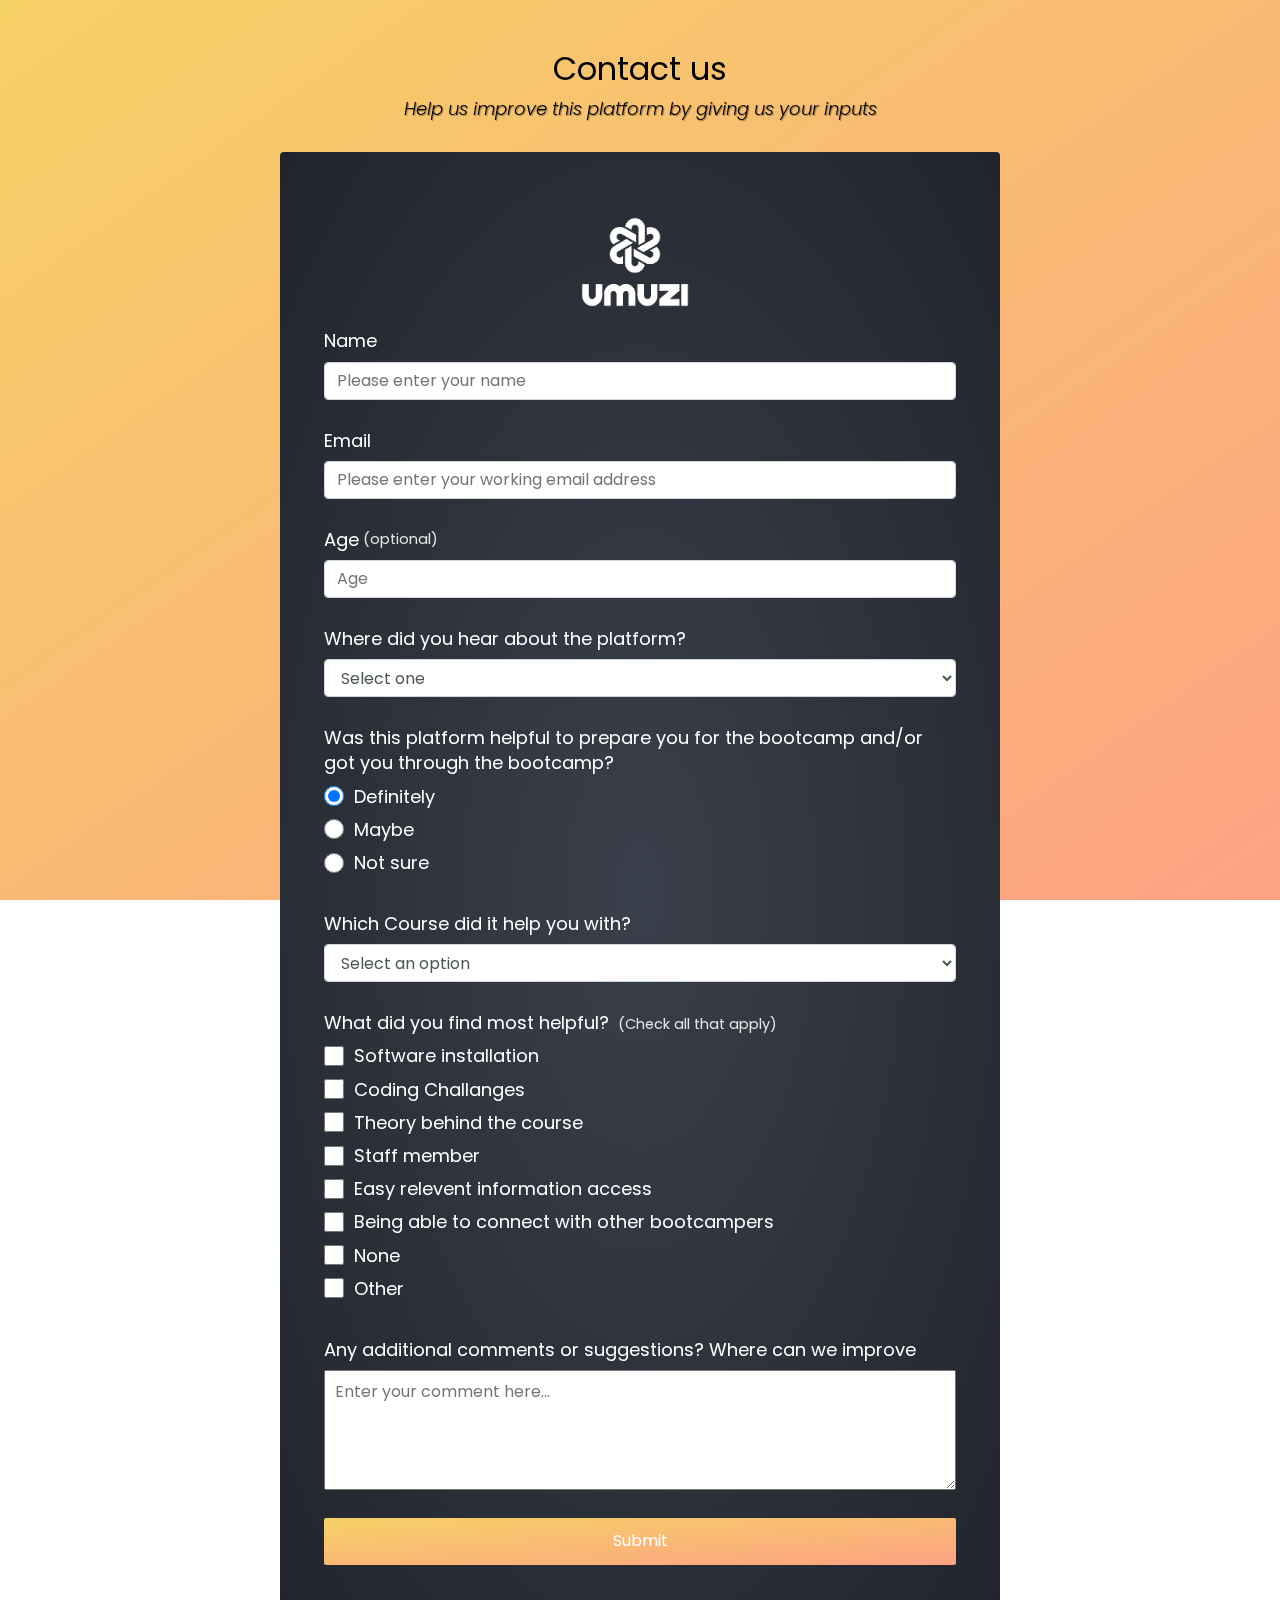
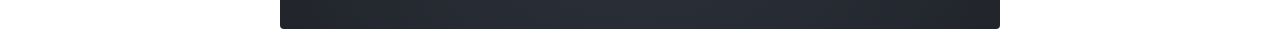
<file: form.html>
<html>


<link rel="stylesheet" href="./css/form-styles.css">

<body>
    <title>Contact us</title>
    <div class="container">
        <header class="header">
            <h1 id="title" class="text-center">Contact us</h1>
            <p id="description" class="description text-center">
                Help us improve this platform by giving us your inputs
            </p>
        </header>
        <form id="survey-form">
            <div class="form-group">
                <div class="umuzi"><img src="./img/logos/Umuzi-Logo-white.png" alt="Umuzi logo"></div>
                <label id="name-label" for="name">Name</label>
                <input type="text" name="name" id="name" class="form-control" placeholder="Please enter your name" required />
            </div>
            <div class="form-group">
                <label id="email-label" for="email">Email</label>
                <input type="email" name="email" id="email" class="form-control" placeholder="Please enter your working email address" required />
            </div>
            <div class="form-group">
                <label id="number-label" for="number">Age<span class="clue">(optional)</span></label
        >
        <input
          type="number"
          name="age"
          id="number"
          min="10"
          max="99"
          class="form-control"
          placeholder="Age"
        />
      </div>
      <div class="form-group">
        <p>Where did you hear about the platform?</p>
        <select id="dropdown" name="role" class="form-control" required>
          <option disabled selected value>Select one</option>
          <option value="student">Umuzi's Official site</option>
          <option value="job">Referral</option>
          <option value="learner">Social Media</option>
          <option value="preferNo">Prefer not to say</option>
          <option value="other">Other</option>
        </select>
      </div>
  
      <div class="form-group">
        <p>Was this platform helpful to prepare you for the bootcamp and/or got you through the bootcamp?</p>
        <label>
          <input
            name="user-recommend"
            value="definitely"
            type="radio"
            class="input-radio"
            checked
          />Definitely</label
        >
        <label>
          <input
            name="user-recommend"
            value="maybe"
            type="radio"
            class="input-radio"
          />Maybe</label
        >
  
        <label
          ><input
            name="user-recommend"
            value="not-sure"
            type="radio"
            class="input-radio"
          />Not sure</label
        >
      </div>
  
      <div class="form-group">
        <p>
          Which Course did it help you with?
        </p>
        <select id="most-like" name="mostLike" class="form-control" required>
          <option disabled selected value>Select an option</option>
          <option value="challenges">Web development</option>
          <option value="projects">Data Science/Engineering</option>
          <option value="community">UX Strategy</option>
          <option value="openSource">UI Design</option>
        </select>
      </div>
  
      <div class="form-group">
        <p>
          What did you find most helpful?
          <span class="clue">(Check all that apply)</span>
        </p>
  
        <label
          ><input
            name="prefer"
            value="front-end-projects"
            type="checkbox"
            class="input-checkbox"
          />Software installation</label
        >
        <label>
          <input
            name="prefer"
            value="back-end-projects"
            type="checkbox"
            class="input-checkbox"
          />Coding Challanges</label
        >
        <label
          ><input
            name="prefer"
            value="data-visualization"
            type="checkbox"
            class="input-checkbox"
          />Theory behind the course</label
        >
        <label
          ><input
            name="prefer"
            value="challenges"
            type="checkbox"
            class="input-checkbox"
          /> Staff member</label
        >
        <label
          ><input
            name="prefer"
            value="open-source-community"
            type="checkbox"
            class="input-checkbox"
          />Easy relevent information access</label
        >
        <label
          ><input
            name="prefer"
            value="gitter-help-rooms"
            type="checkbox"
            class="input-checkbox"
          />Being able to connect with other bootcampers</label
        >
        <label
          ><input
            name="prefer"
            value="videos"
            type="checkbox"
            class="input-checkbox"
          />None</label
        >
        <label
          ><input
            name="prefer"
            value="additional-courses"
            type="checkbox"
            class="input-checkbox"
          />Other</label
        >
      </div>
  
      <div class="form-group">
        <p>Any  additional comments or suggestions? Where can we improve</p>
        <textarea
          id="comments"
          class="input-textarea"
          name="comment"
          placeholder="Enter your comment here..."
        ></textarea>
      </div>
  
      <div class="form-group">
        <button type="submit" id="submit" class="submit-button">
          Submit
        </button>
      </div>
    </form>
  </div>
  

  </body>
  </html>
</file>
<file: css/form-styles.css>
@import url('https://fonts.googleapis.com/css?family=Poppins:200i,400&display=swap');
:root {
    --color-white: white;
    --color-darkblue: #b17530;
    --color-darkblue-alpha: rgba(177, 154, 91, 0.8);
    --color-green: #37af65;
}

*,
*::before,
*::after {
    box-sizing: border-box;
}

body {
    font-family: 'Poppins', sans-serif;
    font-size: 1rem;
    font-weight: 400;
    line-height: 1.4;
    color: var(--color-white);
    margin: 0;
}


/* mobile friendly alternative to using background-attachment: fixed */

body::before {
    content: '';
    position: fixed;
    top: 0;
    left: 0;
    height: 100%;
    width: 100%;
    z-index: -1;
    background: var(--color-darkblue);
    background-image: linear-gradient(to bottom right, #f6d166, #fda283), url(https://images.pexels.com/photos/1936299/pexels-photo-1936299.jpeg?auto=compress&cs=tinysrgb&dpr=2&h=650&w=940);
    background-size: cover;
    background-repeat: no-repeat;
    background-position: center;
}

h1 {
    font-weight: 400;
    line-height: 1.2;
}

p {
    font-size: 1.125rem;
}

h1,
p {
    margin-top: 0;
    margin-bottom: 0.5rem;
}

label {
    display: flex;
    align-items: center;
    font-size: 1.125rem;
    margin-bottom: 0.5rem;
}

input,
button,
select,
textarea {
    margin: 0;
    font-family: inherit;
    font-size: inherit;
    line-height: inherit;
}

button {
    border: none;
}

.container {
    width: 100%;
    margin: 3.125rem auto 0 auto;
}

@media (min-width: 576px) {
    .container {
        max-width: 540px;
    }
}

@media (min-width: 768px) {
    .container {
        max-width: 720px;
    }
}

.header {
    padding: 0 0.625rem;
    margin-bottom: 1.875rem;
}

.description {
    font-style: italic;
    font-weight: 300;
    text-shadow: 1px 1px 1px rgba(0, 0, 0, 0.4);
}

.clue {
    margin-left: 0.25rem;
    font-size: 0.9rem;
    color: #e4e4e4;
}

.text-center {
    text-align: center;
    color: black;
}


/* form */

.umuzi {
    width: 1px;
    align-items: center;
    padding-left: 14.75em;
}

img {
    width: 150px;
}

form {
    background: radial-gradient(#3a404b, #21242b);
    ;
    padding: 2.5rem 0.625rem;
    border-radius: 0.25rem;
}

@media (min-width: 480px) {
    form {
        padding: 2.5rem;
    }
}

.form-group {
    margin: 0 auto 1.25rem auto;
    padding: 0.25rem;
}

.form-control {
    display: block;
    width: 100%;
    height: 2.375rem;
    padding: 0.375rem 0.75rem;
    color: #49574f;
    background-color: #fff;
    background-clip: padding-box;
    border: 1px solid #ced4da;
    border-radius: 0.25rem;
    transition: border-color 0.15s ease-in-out, box-shadow 0.15s ease-in-out;
}

.form-control:focus {
    border-color: #80bdff;
    outline: 0;
    box-shadow: 0 0 0 0.2rem rgba(0, 123, 255, 0.25);
}

.input-radio,
.input-checkbox {
    display: inline-block;
    margin-right: 0.625rem;
    min-height: 1.25rem;
    min-width: 1.25rem;
}

.input-textarea {
    min-height: 120px;
    width: 100%;
    padding: 0.625rem;
    resize: vertical;
}

.submit-button {
    display: block;
    width: 100%;
    padding: 0.75rem;
    background: linear-gradient(to bottom right, #f6d166, #fda283);
    color: inherit;
    border-radius: 2px;
    cursor: pointer;
}
</file>
